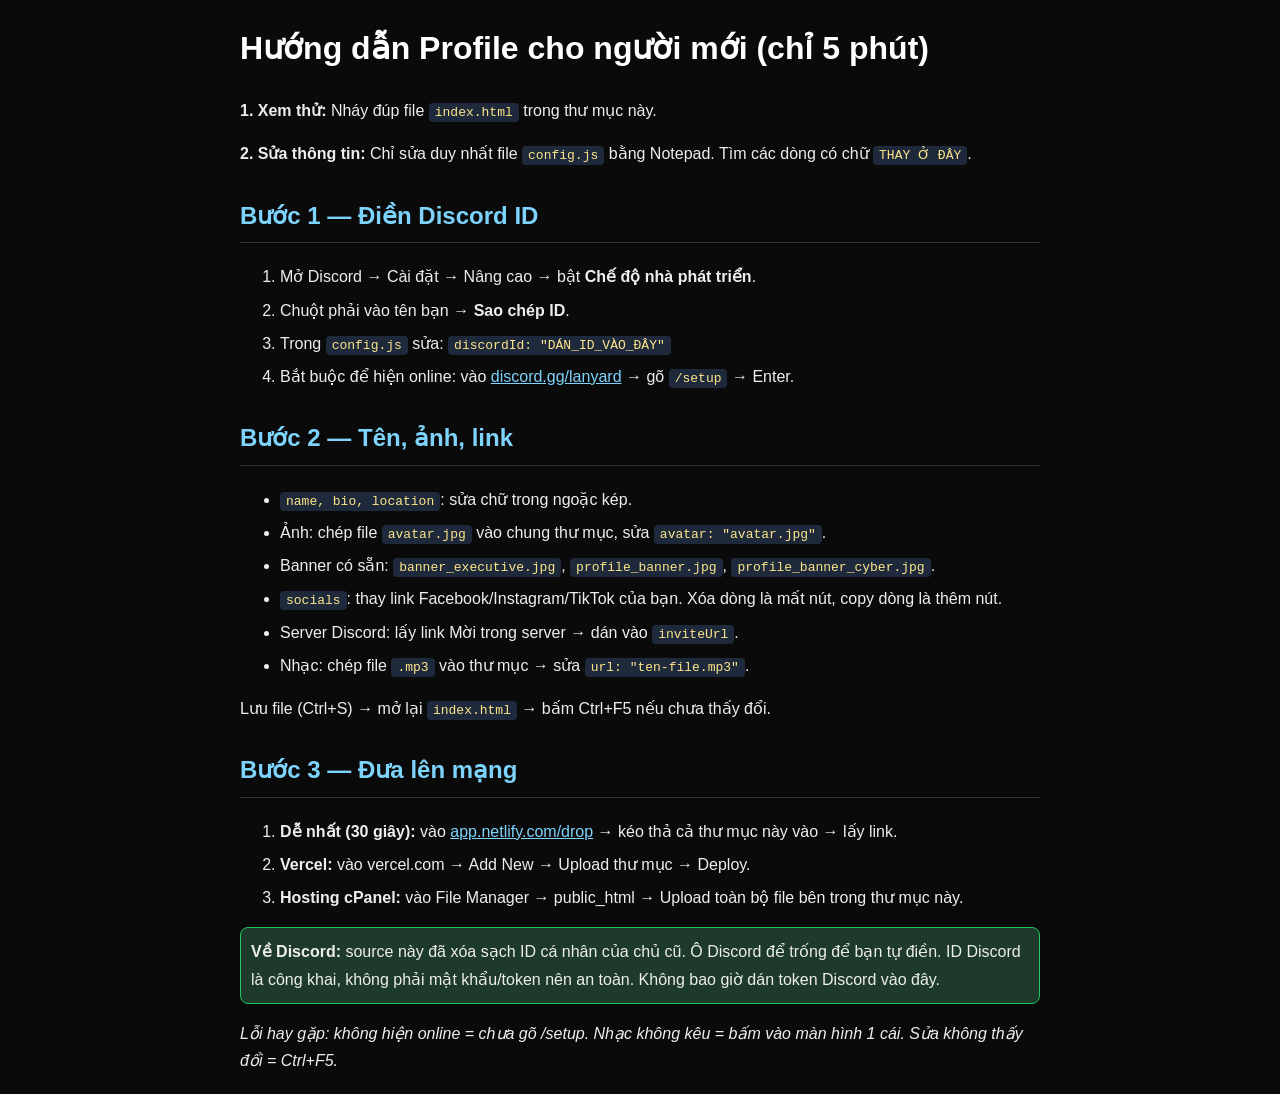
<file: HUONG-DAN.html>
<!DOCTYPE html><html lang="vi"><head><meta charset="UTF-8"><meta name="viewport" content="width=device-width,initial-scale=1"><title>Hướng dẫn Profile</title><style>body{font-family:Arial,sans-serif;max-width:800px;margin:20px auto;padding:0 16px;line-height:1.7;background:#0a0a0a;color:#eee}h1{color:#fff}h2{color:#7dd3fc;margin-top:28px;border-bottom:1px solid #333;padding-bottom:6px}code{background:#1e293b;padding:2px 6px;border-radius:4px;color:#fde68a}.box{background:#111827;border:1px solid #334155;border-radius:10px;padding:14px;margin:12px 0}a{color:#7dd3fc}ol li,ul li{margin:6px 0}.note{background:#1e3a2b;border:1px solid #22c55e;border-radius:8px;padding:10px}</style></head><body>
<h1>Hướng dẫn Profile cho người mới (chỉ 5 phút)</h1>
<p><b>1. Xem thử:</b> Nháy đúp file <code>index.html</code> trong thư mục này.</p>
<p><b>2. Sửa thông tin:</b> Chỉ sửa duy nhất file <code>config.js</code> bằng Notepad. Tìm các dòng có chữ <code>THAY Ở ĐÂY</code>.</p>
<h2>Bước 1 — Điền Discord ID</h2>
<ol><li>Mở Discord → Cài đặt → Nâng cao → bật <b>Chế độ nhà phát triển</b>.</li><li>Chuột phải vào tên bạn → <b>Sao chép ID</b>.</li><li>Trong <code>config.js</code> sửa: <code>discordId: "DÁN_ID_VÀO_ĐÂY"</code></li><li>Bắt buộc để hiện online: vào <a href="https://discord.gg/lanyard">discord.gg/lanyard</a> → gõ <code>/setup</code> → Enter.</li></ol>
<h2>Bước 2 — Tên, ảnh, link</h2>
<ul><li><code>name, bio, location</code>: sửa chữ trong ngoặc kép.</li><li>Ảnh: chép file <code>avatar.jpg</code> vào chung thư mục, sửa <code>avatar: "avatar.jpg"</code>.</li><li>Banner có sẵn: <code>banner_executive.jpg</code>, <code>profile_banner.jpg</code>, <code>profile_banner_cyber.jpg</code>.</li><li><code>socials</code>: thay link Facebook/Instagram/TikTok của bạn. Xóa dòng là mất nút, copy dòng là thêm nút.</li><li>Server Discord: lấy link Mời trong server → dán vào <code>inviteUrl</code>.</li><li>Nhạc: chép file <code>.mp3</code> vào thư mục → sửa <code>url: "ten-file.mp3"</code>.</li></ul>
<p>Lưu file (Ctrl+S) → mở lại <code>index.html</code> → bấm Ctrl+F5 nếu chưa thấy đổi.</p>
<h2>Bước 3 — Đưa lên mạng</h2>
<ol><li><b>Dễ nhất (30 giây):</b> vào <a href="https://app.netlify.com/drop">app.netlify.com/drop</a> → kéo thả cả thư mục này vào → lấy link.</li><li><b>Vercel:</b> vào vercel.com → Add New → Upload thư mục → Deploy.</li><li><b>Hosting cPanel:</b> vào File Manager → public_html → Upload toàn bộ file bên trong thư mục này.</li></ol>
<div class="note"><b>Về Discord:</b> source này đã xóa sạch ID cá nhân của chủ cũ. Ô Discord để trống để bạn tự điền. ID Discord là công khai, không phải mật khẩu/token nên an toàn. Không bao giờ dán token Discord vào đây.</div>
<p><i>Lỗi hay gặp: không hiện online = chưa gõ /setup. Nhạc không kêu = bấm vào màn hình 1 cái. Sửa không thấy đổi = Ctrl+F5.</i></p>
</body></html>
</file>
